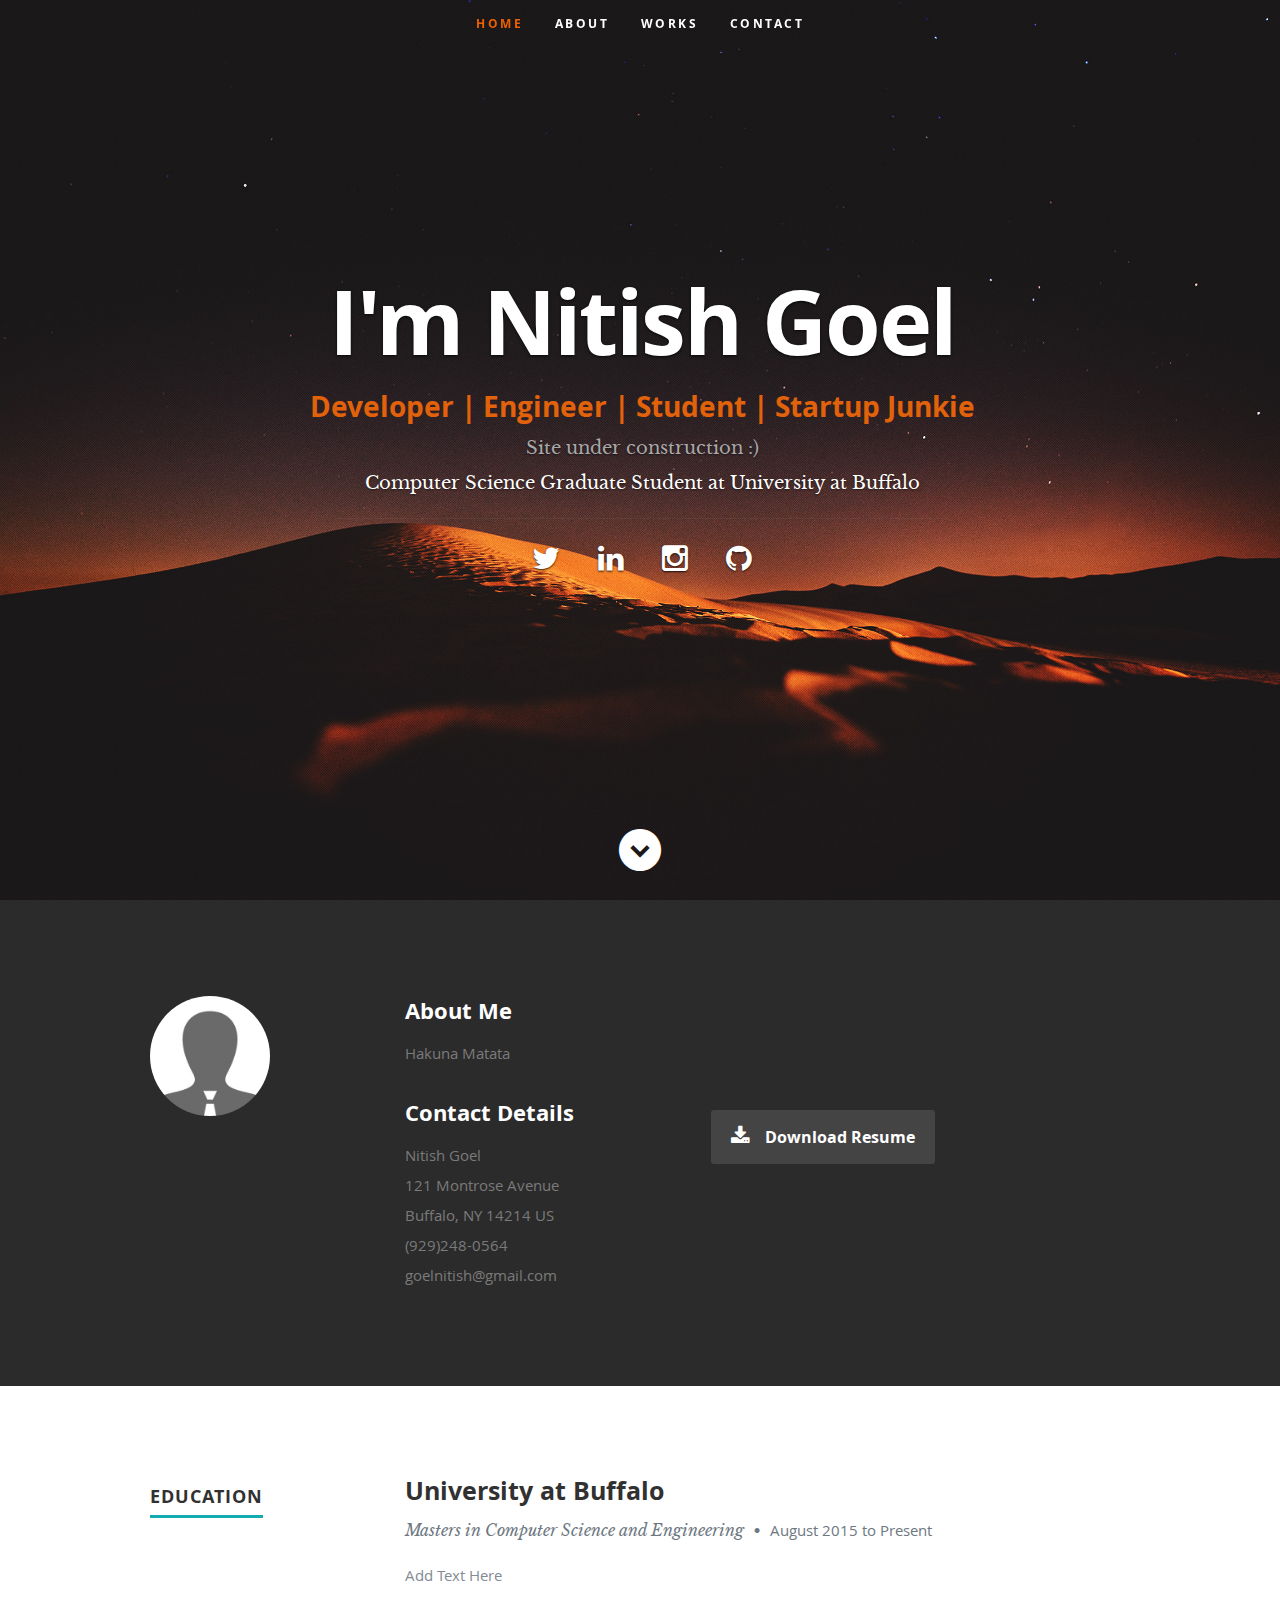
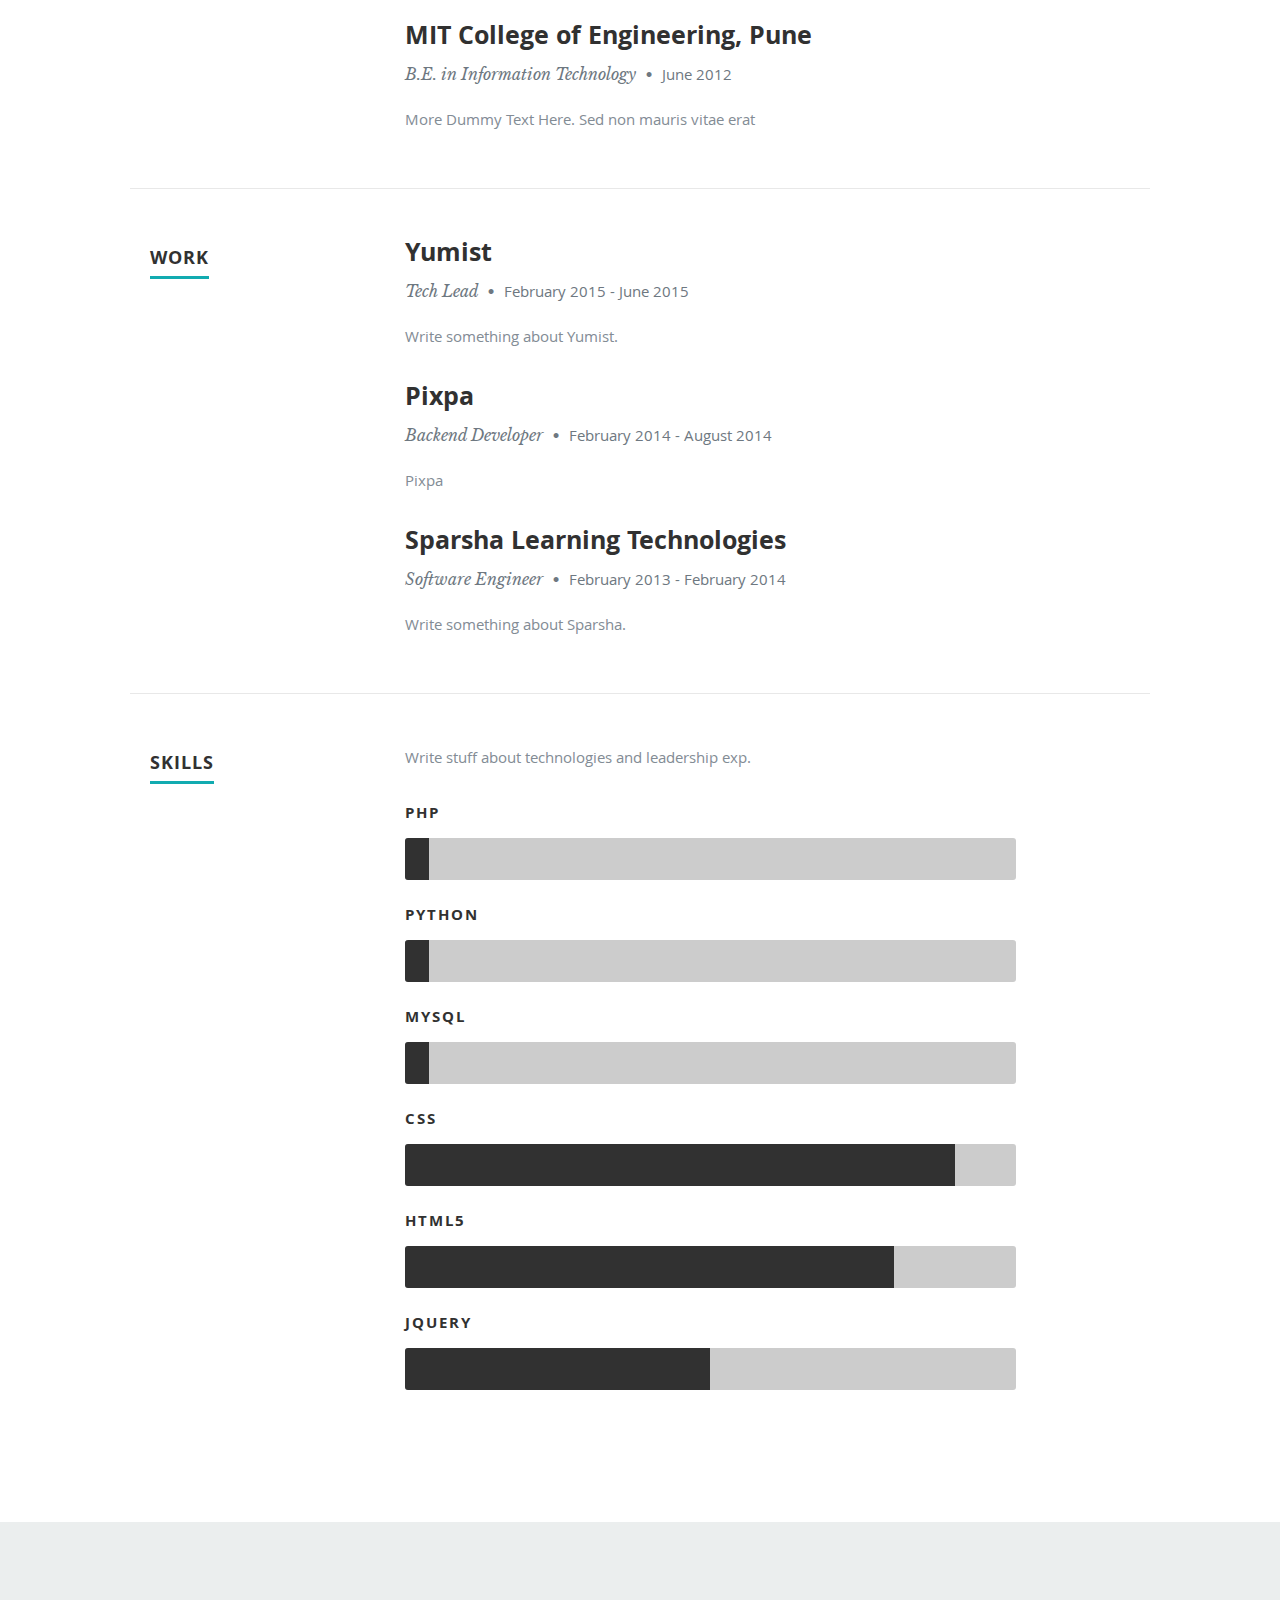
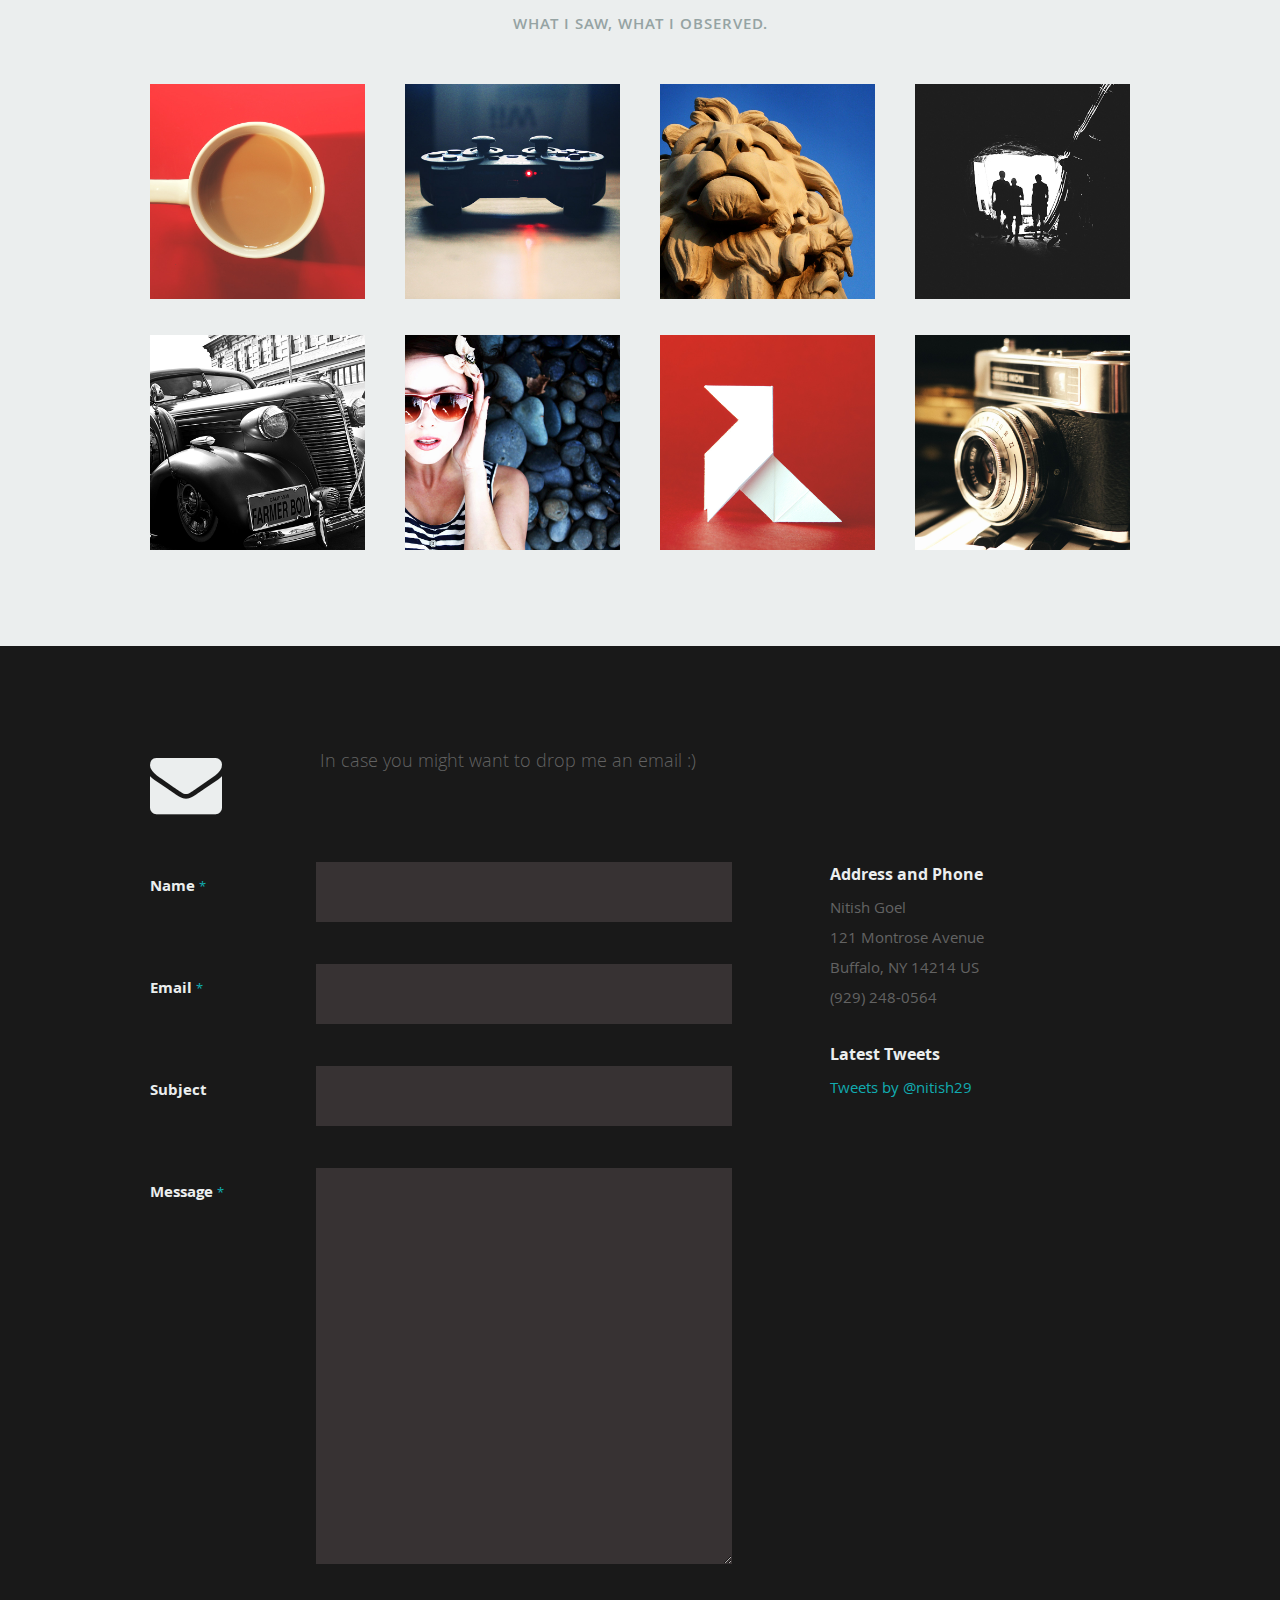
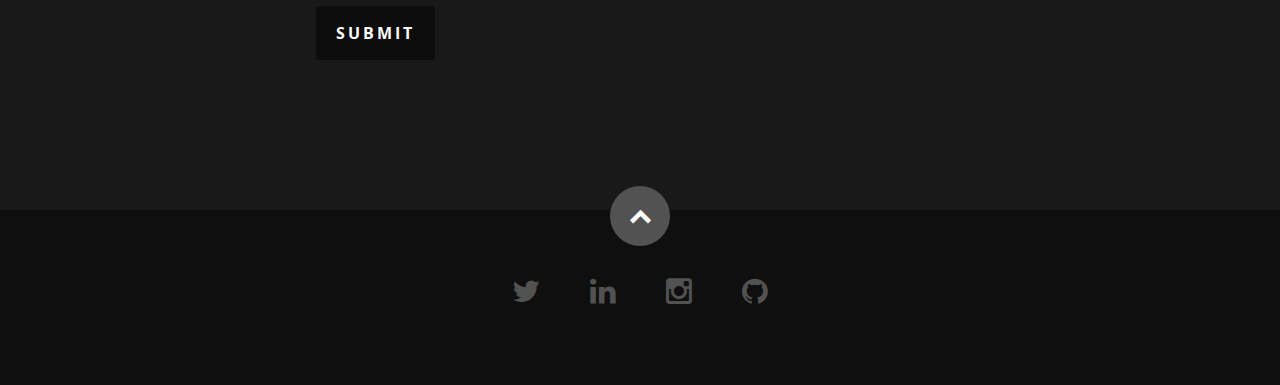
<file: index.html>
<!DOCTYPE html>
<!--[if lt IE 8 ]><html class="no-js ie ie7" lang="en"> <![endif]-->
<!--[if IE 8 ]><html class="no-js ie ie8" lang="en"> <![endif]-->
<!--[if (gte IE 8)|!(IE)]><!-->
<html class="no-js" lang="en">
<!--<![endif]-->

<head>
    <!--- Basic Page Needs
   
      <!-- Mobile Specific Metas
   ================================================== -->
    <meta name="viewport" content="width=device-width, initial-scale=1">
    <meta charset="utf-8">
    <title>Nitish Goel - In and Out!</title>
    <meta name="description" content="">
    <meta name="author" content="">
    <!-- CSS
    ================================================== -->
    <link rel="stylesheet" href="css/default.css">
    <link rel="stylesheet" href="css/layout.css">
    <link rel="stylesheet" href="css/media-queries.css">
    <link rel="stylesheet" href="css/magnific-popup.css">
    <!-- Script
   ================================================== -->
    <script src="js/modernizr.js"></script>
    <!-- Favicons
   ================================================== -->
    <link rel="shortcut icon" href="favicon.png">
</head>

<body>
    <!-- Header
   ================================================== -->
    <header id="home">
        <nav id="nav-wrap">
            <a class="mobile-btn" href="#nav-wrap" title="Show navigation">Show navigation</a>
            <a class="mobile-btn" href="#" title="Hide navigation">Hide navigation</a>
            <ul id="nav" class="nav">
                <li class="current"><a class="smoothscroll" href="#home">Home</a></li>
                <li><a class="smoothscroll" href="#about">About</a></li>
                <!-- <li><a class="smoothscroll" href="#resume">Resume</a></li> -->
                <li><a class="smoothscroll" href="#portfolio">Works</a></li>
                <!-- <li><a class="smoothscroll" href="#testimonials">Testimonials</a></li> -->
                <li><a class="smoothscroll" href="#contact">Contact</a></li>
            </ul>
            <!-- end #nav -->
        </nav>
        <!-- end #nav-wrap -->
        <div class="row banner">
            <div class="banner-text">
                <h1 class="responsive-headline">I'm Nitish Goel</h1>
                <h2 style="color:#E2620C"><center><span>Developer</span> | <span>Engineer</span> | <span>Student</span> | <span>Startup Junkie</span></center></h2>
                <!-- <h3>Let's <a class="smoothscroll" href="#about">start scrolling</a>
            and learn more <a class="smoothscroll" href="#about">about me</a>.</h3> -->
                <h3>Site under construction :)</h3>
                <h3><span>Computer Science Graduate Student at University at Buffalo</span></h3>
                <hr />
                <ul class="social">
                    <!-- <li><a href="#"><i class="fa fa-facebook"></i></a></li> -->
                    <li><a href="https://twitter.com/nitish29" target="_blank"><i class="fa fa-twitter"></i></a></li>
                    <!--  <li><a href="#"><i class="fa fa-google-plus"></i></a></li> -->
                    <li><a href="https://in.linkedin.com/in/nitishgoel29" target="_blank"><i class="fa fa-linkedin"></i></a></li>
                    <li><a href="https://www.instagram.com/niti5h29/" target="_blank"><i class="fa fa-instagram"></i></a></li>
                    <!-- <li><a href="#"><i class="fa fa-dribbble"></i></a></li> -->
                    <li><a href="https://github.com/nitish29" target="_blank"><i class="fa fa-github"></i></a></li>
                </ul>
            </div>
        </div>
        <p class="scrolldown">
            <a class="smoothscroll" href="#about"><i class="icon-down-circle"></i></a>
        </p>
    </header>
    <!-- Header End -->
    <!-- About Section
   ================================================== -->
    <section id="about">
        <div class="row">
            <div class="three columns">
                <img class="profile-pic" src="images/profilepic.jpg" alt="" />
            </div>
            <div class="nine columns main-col">
                <h2>About Me</h2>
                <!--<p>I'm passionate about coding, Curious about programming and have a ravenous appetite when it comes to all things TV Shows/Movies. I have been part of 3 different startups, each targetting different verticals, right from E-Learning to portfolio automation to Food-Tech.
                </p>-->
                <p>Hakuna Matata</p>
                <div class="row">
                    <div class="columns contact-details">
                        <h2>Contact Details</h2>
                        <p class="address">
                            <span>Nitish Goel</span>
                            <br>
                            <span>121 Montrose Avenue<br>
                          Buffalo, NY 14214 US 
                     </span>
                            <br>
                            <span>(929)248-0564</span>
                            <br>
                            <span>goelnitish@gmail.com</span>
                        </p>
                    </div>
                    <div class="columns download">
                        <p>
                            <a href="#" class="button"><i class="fa fa-download"></i>Download Resume</a>
                        </p>
                    </div>
                </div>
                <!-- end row -->
            </div>
            <!-- end .main-col -->
        </div>
    </section>
    <!-- About Section End-->
    <!-- Resume Section
   ================================================== -->
    <section id="resume">
        <!-- Education
      ----------------------------------------------- -->
        <div class="row education">
            <div class="three columns header-col">
                <h1><span>Education</span></h1>
            </div>
            <div class="nine columns main-col">
                <div class="row item">
                    <div class="twelve columns">
                        <h3>University at Buffalo</h3>
                        <p class="info">Masters in Computer Science and Engineering <span>&bull;</span> <em class="date">August 2015 to Present</em></p>
                        <p>
                            Add Text Here
                        </p>
                    </div>
                </div>
                <!-- item end -->
                <div class="row item">
                    <div class="twelve columns">
                        <h3>MIT College of Engineering, Pune</h3>
                        <p class="info">B.E. in Information Technology <span>&bull;</span> <em class="date">June 2012</em></p>
                        <p>
                            More Dummy Text Here. Sed non mauris vitae erat
                        </p>
                    </div>
                </div>
                <!-- item end -->
            </div>
            <!-- main-col end -->
        </div>
        <!-- End Education -->
        <!-- Work
      ----------------------------------------------- -->
        <div class="row work">
            <div class="three columns header-col">
                <h1><span>Work</span></h1>
            </div>
            <div class="nine columns main-col">
                <div class="row item">
                    <div class="twelve columns">
                        <h3>Yumist</h3>
                        <p class="info">Tech Lead <span>&bull;</span> <em class="date">February 2015 - June 2015</em></p>
                        <p>
                            Write something about Yumist.
                        </p>
                    </div>
                </div>
                <!-- item end -->
                <div class="row item">
                    <div class="twelve columns">
                        <h3>Pixpa</h3>
                        <p class="info">Backend Developer <span>&bull;</span> <em class="date">February 2014 - August 2014</em></p>
                        <p>
                            Pixpa
                        </p>
                    </div>
                </div>
                <!-- item end -->
                <div class="row item">
                    <div class="twelve columns">
                        <h3>Sparsha Learning Technologies</h3>
                        <p class="info">Software Engineer <span>&bull;</span> <em class="date">February 2013 - February 2014</em></p>
                        <p>
                            Write something about Sparsha.
                        </p>
                    </div>
                </div>
                <!-- item end -->
            </div>
            <!-- main-col end -->
        </div>
        <!-- End Work -->
        <!-- Skills
      ----------------------------------------------- -->
        <div class="row skill">
            <div class="three columns header-col">
                <h1><span>Skills</span></h1>
            </div>
            <div class="nine columns main-col">
                <p>Write stuff about technologies and leadership exp.
                </p>
                <div class="bars">
                    <ul class="skills">
                        <li><span class="bar-expand php"></span><em>PHP</em></li>
                        <li><span class="bar-expand Python"></span><em>Python</em></li>
                        <li><span class="bar-expand mysql"></span><em>MySQL</em></li>
                        <li><span class="bar-expand css"></span><em>CSS</em></li>
                        <li><span class="bar-expand html5"></span><em>HTML5</em></li>
                        <li><span class="bar-expand jquery"></span><em>jQuery</em></li>
                    </ul>
                </div>
                <!-- end skill-bars -->
            </div>
            <!-- main-col end -->
        </div>
        <!-- End skills -->
    </section>
    <!-- Resume Section End-->
    <!-- Portfolio Section
   ================================================== -->
    <section id="portfolio">
        <div class="row">
            <div class="twelve columns collapsed">
                <h1>What I Saw, What I observed.</h1>
                <!-- portfolio-wrapper -->
                <div id="portfolio-wrapper" class="bgrid-quarters s-bgrid-thirds cf">
                    <div class="columns portfolio-item">
                        <div class="item-wrap">
                            <a href="#modal-01" title="">
                                <img alt="" src="images/portfolio/coffee.jpg">
                                <div class="overlay">
                                    <div class="portfolio-item-meta">
                                        <h5>Life @ Sparsha</h5>
                                        <p>Illustrration</p>
                                    </div>
                                </div>
                                <div class="link-icon"><i class="icon-plus"></i></div>
                            </a>
                        </div>
                    </div>
                    <!-- item end -->
                    <div class="columns portfolio-item">
                        <div class="item-wrap">
                            <a href="#modal-02" title="">
                                <img alt="" src="images/portfolio/console.jpg">
                                <div class="overlay">
                                    <div class="portfolio-item-meta">
                                        <h5>Console</h5>
                                        <p>Web Development</p>
                                    </div>
                                </div>
                                <div class="link-icon"><i class="icon-plus"></i></div>
                            </a>
                        </div>
                    </div>
                    <!-- item end -->
                    <div class="columns portfolio-item">
                        <div class="item-wrap">
                            <a href="#modal-03" title="">
                                <img alt="" src="images/portfolio/judah.jpg">
                                <div class="overlay">
                                    <div class="portfolio-item-meta">
                                        <h5>Judah</h5>
                                        <p>Webdesign</p>
                                    </div>
                                </div>
                                <div class="link-icon"><i class="icon-plus"></i></div>
                            </a>
                        </div>
                    </div>
                    <!-- item end -->
                    <div class="columns portfolio-item">
                        <div class="item-wrap">
                            <a href="#modal-04" title="">
                                <img alt="" src="images/portfolio/into-the-light.jpg">
                                <div class="overlay">
                                    <div class="portfolio-item-meta">
                                        <h5>Into The Light</h5>
                                        <p>Photography</p>
                                    </div>
                                </div>
                                <div class="link-icon"><i class="icon-plus"></i></div>
                            </a>
                        </div>
                    </div>
                    <!-- item end -->
                    <div class="columns portfolio-item">
                        <div class="item-wrap">
                            <a href="#modal-05" title="">
                                <img alt="" src="images/portfolio/farmerboy.jpg">
                                <div class="overlay">
                                    <div class="portfolio-item-meta">
                                        <h5>Farmer Boy</h5>
                                        <p>Branding</p>
                                    </div>
                                </div>
                                <div class="link-icon"><i class="icon-plus"></i></div>
                            </a>
                        </div>
                    </div>
                    <!-- item end -->
                    <div class="columns portfolio-item">
                        <div class="item-wrap">
                            <a href="#modal-06" title="">
                                <img alt="" src="images/portfolio/girl.jpg">
                                <div class="overlay">
                                    <div class="portfolio-item-meta">
                                        <h5>Girl</h5>
                                        <p>Photography</p>
                                    </div>
                                </div>
                                <div class="link-icon"><i class="icon-plus"></i></div>
                            </a>
                        </div>
                    </div>
                    <!-- item end -->
                    <div class="columns portfolio-item">
                        <div class="item-wrap">
                            <a href="#modal-07" title="">
                                <img alt="" src="images/portfolio/origami.jpg">
                                <div class="overlay">
                                    <div class="portfolio-item-meta">
                                        <h5>Origami</h5>
                                        <p>Illustrration</p>
                                    </div>
                                </div>
                                <div class="link-icon"><i class="icon-plus"></i></div>
                            </a>
                        </div>
                    </div>
                    <!-- item end -->
                    <div class="columns portfolio-item">
                        <div class="item-wrap">
                            <a href="#modal-08" title="">
                                <img alt="" src="images/portfolio/retrocam.jpg">
                                <div class="overlay">
                                    <div class="portfolio-item-meta">
                                        <h5>Retrocam</h5>
                                        <p>Web Development</p>
                                    </div>
                                </div>
                                <div class="link-icon"><i class="icon-plus"></i></div>
                            </a>
                        </div>
                    </div>
                    <!-- item end -->
                </div>
                <!-- portfolio-wrapper end -->
            </div>
            <!-- twelve columns end -->
            <!-- Modal Popup
         --------------------------------------------------------------- -->
            <div id="modal-01" class="popup-modal mfp-hide">
                <img class="scale-with-grid" src="images/portfolio/modals/m-coffee.jpg" alt="" />
                <div class="description-box">
                    <h4>Coffee Cup</h4>
                    <p>Proin gravida nibh vel velit auctor aliquet. Aenean sollicitudin, lorem quis bibendum auctor, nisi elit consequat ipsum, nec sagittis sem nibh id elit.</p>
                    <span class="categories"><i class="fa fa-tag"></i>Branding, Webdesign</span>
                </div>
                <div class="link-box">
                    <a href="demo.html">Details</a>
                    <a class="popup-modal-dismiss">Close</a>
                </div>
            </div>
            <!-- modal-01 End -->
            <div id="modal-02" class="popup-modal mfp-hide">
                <img class="scale-with-grid" src="images/portfolio/modals/m-console.jpg" alt="" />
                <div class="description-box">
                    <h4>Console</h4>
                    <p>Proin gravida nibh vel velit auctor aliquet. Aenean sollicitudin, lorem quis bibendum auctor, nisi elit consequat ipsum, nec sagittis sem nibh id elit.</p>
                    <span class="categories"><i class="fa fa-tag"></i>Branding, Web Development</span>
                </div>
                <div class="link-box">
                    <a href="http://www.behance.net">Details</a>
                    <a class="popup-modal-dismiss">Close</a>
                </div>
            </div>
            <!-- modal-02 End -->
            <div id="modal-03" class="popup-modal mfp-hide">
                <img class="scale-with-grid" src="images/portfolio/modals/m-judah.jpg" alt="" />
                <div class="description-box">
                    <h4>Judah</h4>
                    <p>Proin gravida nibh vel velit auctor aliquet. Aenean sollicitudin, lorem quis bibendum auctor, nisi elit consequat ipsum, nec sagittis sem nibh id elit.</p>
                    <span class="categories"><i class="fa fa-tag"></i>Branding</span>
                </div>
                <div class="link-box">
                    <a href="http://www.behance.net">Details</a>
                    <a class="popup-modal-dismiss">Close</a>
                </div>
            </div>
            <!-- modal-03 End -->
            <div id="modal-04" class="popup-modal mfp-hide">
                <img class="scale-with-grid" src="images/portfolio/modals/m-intothelight.jpg" alt="" />
                <div class="description-box">
                    <h4>Into the Light</h4>
                    <p>Proin gravida nibh vel velit auctor aliquet. Aenean sollicitudin, lorem quis bibendum auctor, nisi elit consequat ipsum, nec sagittis sem nibh id elit.</p>
                    <span class="categories"><i class="fa fa-tag"></i>Photography</span>
                </div>
                <div class="link-box">
                    <a href="http://www.behance.net">Details</a>
                    <a class="popup-modal-dismiss">Close</a>
                </div>
            </div>
            <!-- modal-04 End -->
            <div id="modal-05" class="popup-modal mfp-hide">
                <img class="scale-with-grid" src="images/portfolio/modals/m-farmerboy.jpg" alt="" />
                <div class="description-box">
                    <h4>Farmer Boy</h4>
                    <p>Proin gravida nibh vel velit auctor aliquet. Aenean sollicitudin, lorem quis bibendum auctor, nisi elit consequat ipsum, nec sagittis sem nibh id elit.</p>
                    <span class="categories"><i class="fa fa-tag"></i>Branding, Webdesign</span>
                </div>
                <div class="link-box">
                    <a href="http://www.behance.net">Details</a>
                    <a class="popup-modal-dismiss">Close</a>
                </div>
            </div>
            <!-- modal-05 End -->
            <div id="modal-06" class="popup-modal mfp-hide">
                <img class="scale-with-grid" src="images/portfolio/modals/m-girl.jpg" alt="" />
                <div class="description-box">
                    <h4>Girl</h4>
                    <p>Proin gravida nibh vel velit auctor aliquet. Aenean sollicitudin, lorem quis bibendum auctor, nisi elit consequat ipsum, nec sagittis sem nibh id elit.</p>
                    <span class="categories"><i class="fa fa-tag"></i>Photography</span>
                </div>
                <div class="link-box">
                    <a href="http://www.behance.net">Details</a>
                    <a class="popup-modal-dismiss">Close</a>
                </div>
            </div>
            <!-- modal-06 End -->
            <div id="modal-07" class="popup-modal mfp-hide">
                <img class="scale-with-grid" src="images/portfolio/modals/m-origami.jpg" alt="" />
                <div class="description-box">
                    <h4>Origami</h4>
                    <p>Proin gravida nibh vel velit auctor aliquet. Aenean sollicitudin, lorem quis bibendum auctor, nisi elit consequat ipsum, nec sagittis sem nibh id elit.</p>
                    <span class="categories"><i class="fa fa-tag"></i>Branding, Illustration</span>
                </div>
                <div class="link-box">
                    <a href="http://www.behance.net">Details</a>
                    <a class="popup-modal-dismiss">Close</a>
                </div>
            </div>
            <!-- modal-07 End -->
            <div id="modal-08" class="popup-modal mfp-hide">
                <img class="scale-with-grid" src="images/portfolio/modals/m-retrocam.jpg" alt="" />
                <div class="description-box">
                    <h4>Retrocam</h4>
                    <p>Proin gravida nibh vel velit auctor aliquet. Aenean sollicitudin, lorem quis bibendum auctor, nisi elit consequat ipsum, nec sagittis sem nibh id elit.</p>
                    <span class="categories"><i class="fa fa-tag"></i>Webdesign, Photography</span>
                </div>
                <div class="link-box">
                    <a href="http://www.behance.net">Details</a>
                    <a class="popup-modal-dismiss">Close</a>
                </div>
            </div>
            <!-- modal-01 End -->
        </div>
        <!-- row End -->
    </section>
    <!-- Portfolio Section End-->
    <!-- Call-To-Action Section
   ================================================== -->
    <!-- <section id="call-to-action">

      <div class="row">

         <div class="two columns header-col">

            <h1><span>Get Hosting.</span></h1>

         </div>

         <div class="seven columns">

            <h2><a href="">Host This Template on Dreamhost.</a></h2>
            <p>Looking for an awesome and reliable webhosting? Try <a href=""><span></span></a>.
               Get <span>$50 off</span> when you sign up with the promocode <span></span>. 
            </p>

         </div>

         <div class="three columns action">

            <a href="" class="button">Sign Up Now</a>

         </div>

      </div>

   </section> -->
    <!-- Call-To-Action Section End-->
    <!-- Testimonials Section
   ================================================== -->
    <!-- <section id="testimonials">

      <div class="text-container">

         <div class="row">

            <div class="two columns header-col">

               <h1><span>Client Testimonials</span></h1>

            </div>

            <div class="ten columns flex-container">

               <div class="flexslider">

                  <ul class="slides">

                     <li>
                        <blockquote>
                           <p>Your work is going to fill a large part of your life, and the only way to be truly satisfied is
                           to do what you believe is great work. And the only way to do great work is to love what you do.
                           If you haven't found it yet, keep looking. Don't settle. As with all matters of the heart, you'll know when you find it.
                           </p>
                           <cite>Steve Jobs</cite>
                        </blockquote>
                     </li> 

                     <li>
                        <blockquote>
                           <p>This is Photoshop's version  of Lorem Ipsum. Proin gravida nibh vel velit auctor aliquet.
                           Aenean sollicitudin, lorem quis bibendum auctor, nisi elit consequat ipsum, nec sagittis sem
                           nibh id elit. Duis sed odio sit amet nibh vulputate cursus a sit amet mauris.
                           </p>
                           <cite>Mr. Adobe</cite>
                        </blockquote>
                     </li> 

                  </ul>

               </div> 

            </div> 

         </div> 

       </div>  

   </section>
 -->
    <!-- Contact Section
   ================================================== -->
    <section id="contact">
        <div class="row section-head">
            <div class="two columns header-col">
                <h1><span>Get In Touch.</span></h1>
            </div>
            <div class="ten columns">
                <p class="lead">In case you might want to drop me an email :)
                </p>
            </div>
        </div>
        <div class="row">
            <div class="eight columns">
                <!-- form -->
                <form action="" method="post" id="contactForm" name="contactForm">
                    <fieldset>
                        <div>
                            <label for="contactName">Name <span class="required">*</span></label>
                            <input type="text" value="" size="35" id="contactName" name="contactName">
                        </div>
                        <div>
                            <label for="contactEmail">Email <span class="required">*</span></label>
                            <input type="text" value="" size="35" id="contactEmail" name="contactEmail">
                        </div>
                        <div>
                            <label for="contactSubject">Subject</label>
                            <input type="text" value="" size="35" id="contactSubject" name="contactSubject">
                        </div>
                        <div>
                            <label for="contactMessage">Message <span class="required">*</span></label>
                            <textarea cols="50" rows="15" id="contactMessage" name="contactMessage"></textarea>
                        </div>
                        <div>
                            <button class="submit">Submit</button>
                            <span id="image-loader">
                        <img alt="" src="images/loader.gif">
                     </span>
                        </div>
                    </fieldset>
                </form>
                <!-- Form End -->
                <!-- contact-warning -->
                <div id="message-warning"> Error boy</div>
                <!-- contact-success -->
                <div id="message-success">
                    <i class="fa fa-check"></i>Your message was sent, thank you!
                    <br>
                </div>
            </div>
            <aside class="four columns footer-widgets">
                <div class="widget widget_contact">
                    <h4>Address and Phone</h4>
                    <p class="address">
                        Nitish Goel
                        <br> 121 Montrose Avenue
                        <br> Buffalo, NY 14214 US
                        <br>
                        <span>(929) 248-0564</span>
                    </p>
                </div>
                <div class="widget widget_tweets">
                    <h4 class="widget-title">Latest Tweets</h4>
                    <a class="twitter-timeline" href="https://twitter.com/nitish29" data-widget-id="682342154312654848">Tweets by @nitish29</a>
                    <script>
                    ! function(d, s, id) {
                        var js, fjs = d.getElementsByTagName(s)[0],
                            p = /^http:/.test(d.location) ? 'http' : 'https';
                        if (!d.getElementById(id)) {
                            js = d.createElement(s);
                            js.id = id;
                            js.src = p + "://platform.twitter.com/widgets.js";
                            fjs.parentNode.insertBefore(js, fjs);
                        }
                    }(document, "script", "twitter-wjs");
                    </script>
                    <!--<ul id="twitter">
                        <li>
                            <span>
                        This is Photoshop's version  of Lorem Ipsum. Proin gravida nibh vel velit auctor aliquet.
                        Aenean sollicitudin, lorem quis bibendum auctor, nisi elit consequat ipsum
                        <a href="#">http://t.co/CGIrdxIlI3</a>
                        </span>
                            <b><a href="#">2 Days Ago</a></b>
                        </li>
                        <li>
                            <span>
                        Sed ut perspiciatis unde omnis iste natus error sit voluptatem accusantium doloremque laudantium, totam rem aperiam,
                        eaque ipsa quae ab illo inventore veritatis et quasi
                        <a href="#">http://t.co/CGIrdxIlI3</a>
                        </span>
                            <b><a href="#">3 Days Ago</a></b>
                        </li>
                    </ul> -->
                </div>
            </aside>
        </div>
    </section>
    <!-- Contact Section End-->
    <!-- footer
   ================================================== -->
    <footer>
        <div class="row">
            <div class="twelve columns">
                <ul class="social-links">
                    <!-- <li><a href="#"><i class="fa fa-facebook"></i></a></li> -->
                    <li><a href="https://twitter.com/nitish29"><i class="fa fa-twitter"></i></a></li>
                    
                    <!-- <li><a href="#"><i class="fa fa-google-plus"></i></a></li>  -->
                    <li><a href="https://in.linkedin.com/in/nitishgoel29"><i class="fa fa-linkedin"></i></a></li>
                    <li><a href="https://www.instagram.com/niti5h29/"><i class="fa fa-instagram"></i></a></li>
                    <!-- <li><a href="#"><i class="fa fa-dribbble"></i></a></li>   -->
                    <li><a href="https://github.com/nitish29"><i class="fa fa-github"></i></a></li> 
                </ul>
                <!-- <ul class="copyright">
               <li>&copy; Copyright 2014 CeeVee</li>
               <li>Design by <a title="" href="http://www..com/"></a></li>   
            </ul>
 -->
            </div>
            <div id="go-top"><a class="smoothscroll" title="Back to Top" href="#home"><i class="icon-up-open"></i></a></div>
        </div>
    </footer>
    <!-- Footer End-->
    <!-- Java Script
   ================================================== -->
    <script src="http://ajax.googleapis.com/ajax/libs/jquery/1.10.2/jquery.min.js"></script>
    <script>
    window.jQuery || document.write('<script src="js/jquery-1.10.2.min.js"><\/script>')
    </script>
    <script type="text/javascript" src="js/jquery-migrate-1.2.1.min.js"></script>
    <script src="js/jquery.flexslider.js"></script>
    <script src="js/waypoints.js"></script>
    <script src="js/jquery.fittext.js"></script>
    <script src="js/magnific-popup.js"></script>
    <script src="js/init.js"></script>
</body>

</html>
</file>
<file: css/default.css>
/*
=====================================================================
*   Default Stylesheet
*   url: initish.me
*   07-14-2015
=====================================================================

TOC:
a. Webfonts and Icon fonts
b. Reset
c. Default Styles
   1. Basic
   2. Typography
   3. Links
   4. Images
   5. Buttons
   6. Forms
d. Grid
e. Others
   1. Clearing
   2. Misc

=====================================================================  */

/* ------------------------------------------------------------------ */
/* a. Webfonts and Icon fonts
 ------------------------------------------------------------------ */

@import url("fonts.css");
@import url("fontello/css/fontello.css");
@import url("font-awesome/css/font-awesome.min.css");

/* ------------------------------------------------------------------
/* b. Reset
      Adapted from:
      Normalize.css - https://github.com/necolas/normalize.css/
      HTML5 Doctor Reset - html5doctor.com/html-5-reset-stylesheet/
/* ------------------------------------------------------------------ */

html, body, div, span, object, iframe,
h1, h2, h3, h4, h5, h6, p, blockquote, pre,
abbr, address, cite, code,
del, dfn, em, img, ins, kbd, q, samp,
small, strong, sub, sup, var,
b, i,
dl, dt, dd, ol, ul, li,
fieldset, form, label, legend,
table, caption, tbody, tfoot, thead, tr, th, td,
article, aside, canvas, details, figcaption, figure,
footer, header, hgroup, menu, nav, section, summary,
time, mark, audio, video {
   margin: 0;
   padding: 0;
   border: 0;
   outline: 0;
   font-size: 100%;
   vertical-align: baseline;
   background: transparent;
}

article,aside,details,figcaption,figure,
footer,header,hgroup,menu,nav,section {
   display: block;
}

audio,
canvas,
video {
   display: inline-block;
}

audio:not([controls]) {
   display: none;
   height: 0;
}

[hidden] { display: none; }

code, kbd, pre, samp {
   font-family: monospace, serif;
   font-size: 1em;
}

pre {
   white-space: pre;
   white-space: pre-wrap;
   word-wrap: break-word;
}

blockquote, q { quotes: &#8220 &#8220; }

blockquote:before, blockquote:after,
q:before, q:after {
   content: '';
   content: none;
}

ins {
   background-color: #ff9;
   color: #000;
   text-decoration: none;
}

mark {
   background-color: #A7F4F6;
   color: #555;
}

del { text-decoration: line-through; }

abbr[title], dfn[title] {
   border-bottom: 1px dotted;
   cursor: help;
}

table {
   border-collapse: collapse;
   border-spacing: 0;
}


/* ------------------------------------------------------------------ */
/* c. Default and Basic Styles
      Adapted from:
      Skeleton CSS Framework - http://www.getskeleton.com/
      Typeplate Typographic Starter Kit - http://typeplate.com/
/* ------------------------------------------------------------------ */

/*  1. Basic  ------------------------------------------------------- */

*,
*:before,
*:after {
   -moz-box-sizing: border-box;
   -webkit-box-sizing: border-box;
   box-sizing: border-box;
}

html {
   font-size: 62.5%;
   -webkit-font-smoothing: antialiased;
}

body {
   background: #fff;
   font-family: 'opensans-regular', sans-serif;
   font-weight: normal;
   font-size: 15px;
   line-height: 30px;
	color: #838C95;

   -webkit-font-smoothing: antialiased; /* Fix for webkit rendering */
	-webkit-text-size-adjust: 100%;
}

/*  2. Typography
       Vertical rhythm with leading derived from 6
--------------------------------------------------------------------- */

h1, h2, h3, h4, h5, h6 {
   color: #313131;
	font-family: 'opensans-bold', sans-serif;
   font-weight: normal;
}
h1 a, h2 a, h3 a, h4 a, h5 a, h6 a { font-weight: inherit; }
h1 { font-size: 38px; line-height: 42px; margin-bottom: 12px; letter-spacing: -1px; }
h2 { font-size: 28px; line-height: 36px; margin-bottom: 6px; }
h3 { font-size: 22px; line-height: 30px; margin-bottom: 12px; }
h4 { font-size: 20px; line-height: 30px; margin-bottom: 6px; }
h5 { font-size: 18px; line-height: 30px; }
h6 { font-size: 14px; line-height: 30px; }
.subheader { }

p { margin: 0 0 30px 0; }
p img { margin: 0; }
p.lead {
   font: 19px/36px 'opensans-light', sans-serif;
   margin-bottom: 18px;
}

/* for 'em' and 'strong' tags, font-size and line-height should be same with
the body tag due to rendering problems in some browsers */
em { font: 15px/30px 'opensans-italic', sans-serif; }
strong, b { font: 15px/30px 'opensans-bold', sans-serif; }
small { font-size: 11px; line-height: inherit; }

/*	Blockquotes */
blockquote {
   margin: 30px 0px;
   padding-left: 40px;
   position: relative;
}
blockquote:before {
   content: "\201C";
   opacity: 0.45;
   font-size: 80px;
   line-height: 0px;
   margin: 0;
   font-family: arial, sans-serif;

   position: absolute;
   top:  30px;
	left: 0;
}
blockquote p {
   font-family: 'librebaskerville-italic', serif;
   padding: 0;
   font-size: 18px;
   line-height: 36px;
}
blockquote cite {
   display: block;
   font-size: 12px;
   font-style: normal;
   line-height: 18px;
}
blockquote cite:before { content: "\2014 \0020"; }
blockquote cite a,
blockquote cite a:visited { color: #8B9798; border: none }

/* ---------------------------------------------------------------------
/*  Pull Quotes Markup
/*
    <aside class="pull-quote">
		<blockquote>
			<p></p>
		</blockquote>
	 </aside>
/*
/* --------------------------------------------------------------------- */
.pull-quote {
   position: relative;
	padding: 18px 30px 18px 0px;
}
.pull-quote:before,
.pull-quote:after {
	height: 1em;
	opacity: 0.45;
	position: absolute;
	font-size: 80px;
   font-family: Arial, Sans-Serif;
}
.pull-quote:before {
	content: "\201C";
	top:  33px;
	left: 0;
}
.pull-quote:after {
	content: '\201D';
	bottom: -33px;
	right: 0;
}
.pull-quote blockquote {
   margin: 0;
}
.pull-quote blockquote:before {
   content: none;
}

/* Abbreviations */
abbr {
   font-family: 'opensans-bold', sans-serif;
	font-variant: small-caps;
	text-transform: lowercase;
   letter-spacing: .5px;
	color: gray;
}
abbr:hover { cursor: help; }

/* drop cap */
.drop-cap:first-letter {
	float: left;
	margin: 0;
	padding: 14px 6px 0 0;
	font-size: 84px;
	font-family: /* Copperplate */ 'opensans-bold', sans-serif;
   line-height: 60px;
	text-indent: 0;
	background: transparent;
	color: inherit;
}

hr { border: solid #E3E3E3; border-width: 1px 0 0; clear: both; margin: 11px 0 30px; height: 0; }


/*  3. Links  ------------------------------------------------------- */

a, a:visited {
   text-decoration: none;
   outline: 0;
   color: #11ABB0;

   -webkit-transition: color .3s ease-in-out;
   -moz-transition: color .3s ease-in-out;
   -o-transition: color .3s ease-in-out;
   transition: color .3s ease-in-out;
}
a:hover, a:focus { color: #313131; }
p a, p a:visited { line-height: inherit; }


/*  4. List  --------------------------------------------------------- */

ul, ol { margin-bottom: 24px; margin-top: 12px; }
ul { list-style: none outside; }
ol { list-style: decimal; }
ol, ul.square, ul.circle, ul.disc { margin-left: 30px; }
ul.square { list-style: square outside; }
ul.circle { list-style: circle outside; }
ul.disc { list-style: disc outside; }
ul ul, ul ol,
ol ol, ol ul { margin: 6px 0 6px 30px; }
ul ul li, ul ol li,
ol ol li, ol ul li { margin-bottom: 6px; }
li { line-height: 18px; margin-bottom: 12px; }
ul.large li { }
li p { }

/* ---------------------------------------------------------------------
/*  Stats Tab Markup

    <ul class="stats-tabs">
		<li><a href="#">[value]<b>[name]</b></a></li>
	 </ul>

    Extend this object into your markup.
/*
/* --------------------------------------------------------------------- */
.stats-tabs {
   padding: 0;
   margin: 24px 0;
}
.stats-tabs li {
	display: inline-block;
	margin: 0 10px 18px 0;
	padding: 0 10px 0 0;
	border-right: 1px solid #ccc;
}
.stats-tabs li:last-child {
	margin: 0;
	padding: 0;
	border: none;
}
.stats-tabs li a {
	display: inline-block;
	font-size: 22px;
	font-family: 'opensans-bold', sans-serif;
   border: none;
   color: #313131;
}
.stats-tabs li a:hover {
   color:#11ABB0;
}
.stats-tabs li a b {
	display: block;
	margin: 6px 0 0 0;
	font-size: 13px;
	font-family: 'opensans-regular', sans-serif;
   color: #8B9798;
}

/* definition list */
dl { margin: 12px 0; }
dt { margin: 0; color:#11ABB0; }
dd { margin: 0 0 0 20px; }

/* Lining Definition Style Markup */
.lining dt,
.lining dd {
	display: inline;
	margin: 0;
}
.lining dt + dt:before,
.lining dd + dt:before {
	content: "\A";
	white-space: pre;
}
.lining dd + dd:before {
	content: ", ";
}
.lining dd:before {
	content: ": ";
	margin-left: -0.2em;
}

/* Dictionary Definition Style Markup */
.dictionary-style dt {
	display: inline;
	counter-reset: definitions;
}
.dictionary-style dt + dt:before {
	content: ", ";
	margin-left: -0.2em;
}
.dictionary-style dd {
	display: block;
	counter-increment: definitions;
}
.dictionary-style dd:before {
	content: counter(definitions, decimal) ". ";
}

/* Pagination */
.pagination {
   margin: 36px auto;
   text-align: center;
}
.pagination ul li {
   display: inline-block;
   margin: 0;
   padding: 0;
}
.pagination .page-numbers {
   font: 15px/18px 'opensans-bold', sans-serif;
   display: inline-block;
   padding: 6px 10px;
   margin-right: 3px;
   margin-bottom: 6px;
	color: #6E757C;
	background-color: #E6E8EB;

	-webkit-transition: all 200ms ease-in-out;
	-moz-transition: all 200ms ease-in-out;
	-o-transition: all 200ms ease-in-out;
	-ms-transition: all 200ms ease-in-out;
	transition: all 200ms ease-in-out;

   -moz-border-radius: 3px;
   -webkit-border-radius: 3px;
   -khtml-border-radius: 3px;
	border-radius: 3px;
}
.pagination .page-numbers:hover {
   background: #838A91;
   color: #fff;
}
.pagination .current,
.pagination .current:hover {
   background-color: #11ABB0;
   color: #fff;
}
.pagination .inactive,
.pagination .inactive:hover {
   background-color: #E6E8EB;
	color: #A9ADB2;
}
.pagination .prev, .pagination .next {}

/*  5. Images  --------------------------------------------------------- */

img {
   max-width: 100%;
   height: auto;
}
img.pull-right { margin: 12px 0px 0px 18px; }
img.pull-left { margin: 12px 18px 0px 0px; }

/*  6. Buttons  --------------------------------------------------------- */

.button,
.button:visited,
button,
input[type="submit"],
input[type="reset"],
input[type="button"] {
   font: 16px/30px 'opensans-bold', sans-serif;
   background: #11ABB0;
   display: inline-block;
	text-decoration: none;
   letter-spacing: 0;
   color: #fff;
	padding: 12px 20px;
	margin-bottom: 18px;
   border: none;
   cursor: pointer;
   height: auto;

   -webkit-transition: all .2s ease-in-out;
	-moz-transition: all .2s ease-in-out;
	-o-transition: all .2s ease-in-out;
	-ms-transition: all .2s ease-in-out;
	transition: all .2s ease-in-out;

   -moz-border-radius: 3px;
   -webkit-border-radius: 3px;
   -khtml-border-radius: 3px;
   border-radius: 3px;
}

.button:hover,
button:hover,
input[type="submit"]:hover,
input[type="reset"]:hover,
input[type="button"]:hover {
   background: #3d4145;
   color: #fff;
}

.button:active,
button:active,
input[type="submit"]:active,
input[type="reset"]:active,
input[type="button"]:active {
   background: #3d4145;
   color: #fff;
}

.button.full-width,
button.full-width,
input[type="submit"].full-width,
input[type="reset"].full-width,
input[type="button"].full-width {
	width: 100%;
	padding-left: 0 !important;
	padding-right: 0 !important;
	text-align: center;
}

/* Fix for odd Mozilla border & padding issues */
button::-moz-focus-inner,
input::-moz-focus-inner {
    border: 0;
    padding: 0;
}


/*  7. Forms  --------------------------------------------------------- */

form { margin-bottom: 24px; }
fieldset { margin-bottom: 24px; }

input[type="text"],
input[type="password"],
input[type="email"],
textarea,
select {
   display: block;
   padding: 18px 15px;
   margin: 0 0 24px 0;
   border: 0;
   outline: none;
   vertical-align: middle;
   min-width: 225px;
	max-width: 100%;
   font-size: 15px;
   line-height: 24px;
	color: #647373;
	background: #D3D9D9;

}

/* select { padding: 0;
   width: 220px;
   } */

input[type="text"]:focus,
input[type="password"]:focus,
input[type="email"]:focus,
textarea:focus {
   color: #B3B7BC;
	background-color: #3d4145;
}

textarea { min-height: 220px; }

label,
legend {
   font: 16px/24px 'opensans-bold', sans-serif;
	margin: 12px 0;
   color: #3d4145;
   display: block;
}
label span,
legend span {
	color: #8B9798;
   font: 14px/24px 'opensans-regular', sans-serif;
}

input[type="checkbox"],
input[type="radio"] {
    font-size: 15px;
    color: #737373;
}

input[type="checkbox"] { display: inline; }

/* ------------------------------------------------------------------ */
/* d. Grid
---------------------------------------------------------------------
   gutter = 40px.
/* ------------------------------------------------------------------ */

/* default
--------------------------------------------------------------- */
.row {
   width: 96%;
   max-width: 1020px;
   margin: 0 auto;
}
/* fixed width for IE8 */
.ie .row { width: 1000px ; }

.narrow .row { max-width: 980px; }

.row .row { width: auto; max-width: none; margin: 0 -20px; }

/* row clearing */
.row:before,
.row:after {
    content: " ";
    display: table;
}
.row:after {
    clear: both;
}

.column, .columns {
   position: relative;
   padding: 0 20px;
   min-height: 1px;
   float: left;
}
.column.centered, .columns.centered  {
    float: none;
    margin: 0 auto;
}

/* removed gutters */
.row.collapsed > .column,
.row.collapsed > .columns,
.column.collapsed, .columns.collapsed  { padding: 0; }

[class*="column"] + [class*="column"]:last-child { float: right; }
[class*="column"] + [class*="column"].end { float: right; }

/* column widths */
.row .one         { width: 8.33333%; }
.row .two         { width: 16.66667%; }
.row .three       { width: 25%; }
.row .four        { width: 33.33333%; }
.row .five        { width: 41.66667%; }
.row .six         { width: 50%; }
.row .seven       { width: 58.33333%; }
.row .eight       { width: 66.66667%; }
.row .nine        { width: 75%; }
.row .ten         { width: 83.33333%; }
.row .eleven      { width: 91.66667%; }
.row .twelve      { width: 100%; }

/* Offsets */
.row .offset-1    { margin-left: 8.33333%; }
.row .offset-2    { margin-left: 16.66667%; }
.row .offset-3    { margin-left: 25%; }
.row .offset-4    { margin-left: 33.33333%; }
.row .offset-5    { margin-left: 41.66667%; }
.row .offset-6    { margin-left: 50%; }
.row .offset-7    { margin-left: 58.33333%; }
.row .offset-8    { margin-left: 66.66667%; }
.row .offset-9    { margin-left: 75%; }
.row .offset-10   { margin-left: 83.33333%; }
.row .offset-11   { margin-left: 91.66667%; }

/* Push/Pull */
.row .push-1      { left: 8.33333%; }
.row .pull-1      { right: 8.33333%; }
.row .push-2      { left: 16.66667%; 	}
.row .pull-2      { right: 16.66667%; }
.row .push-3      { left: 25%; }
.row .pull-3      { right: 25%;	}
.row .push-4      { left: 33.33333%; }
.row .pull-4      { right: 33.33333%; }
.row .push-5      { left: 41.66667%; }
.row .pull-5      { right: 41.66667%; }
.row .push-6      { left: 50%; }
.row .pull-6      { right: 50%; }
.row .push-7      { left: 58.33333%; }
.row .pull-7      { right: 58.33333%; }
.row .push-8      { left: 66.66667%; 	}
.row .pull-8      { right: 66.66667%; }
.row .push-9      { left: 75%; }
.row .pull-9      { right: 75%; }
.row .push-10     { left: 83.33333%; }
.row .pull-10     { right: 83.33333%; }
.row .push-11     { left: 91.66667%; }
.row .pull-11     { right: 91.66667%; }

/* block grids
--------------------------------------------------------------------- */
.bgrid-sixths [class*="column"]   { width: 16.66667%; }
.bgrid-quarters [class*="column"] { width: 25%; }
.bgrid-thirds [class*="column"]   { width: 33.33333%; }
.bgrid-halves [class*="column"]   { width: 50%; }

[class*="bgrid"] [class*="column"] + [class*="column"]:last-child { float: left; }

/* Left clearing for block grid columns - columns that changes width in
different screen sizes. Allows columns with different heights to align
properly.
--------------------------------------------------------------------- */
.first { clear: left; }   /* first column in default screen */
.s-first { clear: none; } /* first column in smaller screens */

/* smaller screens
--------------------------------------------------------------- */
@media only screen and (max-width: 900px) {

   /* block grids on small screens */
   .s-bgrid-sixths [class*="column"]   { width: 16.66667%; }
   .s-bgrid-quarters [class*="column"] { width: 25%; }
   .s-bgrid-thirds [class*="column"]   { width: 33.33333%; }
   .s-bgrid-halves [class*="column"]   { width: 50%; }

   /* block grids left clearing */
   .first { clear: none; }
   .s-first { clear: left; }

}

/* mobile wide/smaller tablets
--------------------------------------------------------------- */
@media only screen and (max-width: 767px) {

   .row {
	   width: 460px;
	   margin: 0 auto;
      padding: 0;
	}
   .column, .columns {
	   width: auto !important;
	   float: none;
	   margin-left: 0;
	   margin-right: 0;
      padding: 0 30px;
   }
   .row .row { width: auto; max-width: none; margin: 0 -30px; }

   [class*="column"] + [class*="column"]:last-child { float: none; }
   [class*="bgrid"] [class*="column"] + [class*="column"]:last-child { float: none; }

   /* Offsets */
   .row .offset-1    { margin-left: 0%; }
   .row .offset-2    { margin-left: 0%; }
   .row .offset-3    { margin-left: 0%; }
   .row .offset-4    { margin-left: 0%; }
   .row .offset-5    { margin-left: 0%; }
   .row .offset-6    { margin-left: 0%; }
   .row .offset-7    { margin-left: 0%; }
   .row .offset-8    { margin-left: 0%; }
   .row .offset-9    { margin-left: 0%; }
   .row .offset-10   { margin-left: 0%; }
   .row .offset-11   { margin-left: 0%; }
}

/* mobile narrow
--------------------------------------------------------------- */
@media only screen and (max-width: 460px) {

   .row { width: auto; }

}

/* larger screens
--------------------------------------------------------------- */
@media screen and (min-width: 1200px) {

   .wide .row { max-width: 1180px; }

}

/* ------------------------------------------------------------------ */
/* e. Others
/* ------------------------------------------------------------------ */

/*  1. Clearing
    (http://nicolasgallagher.com/micro-clearfix-hack/
--------------------------------------------------------------------- */

.cf:before,
.cf:after {
    content: " ";
    display: table;
}
.cf:after {
    clear: both;
}

/*  2. Misc -------------------------------------------------------- */

.remove-bottom { margin-bottom: 0 !important; }
.half-bottom { margin-bottom: 12px !important; }
.add-bottom { margin-bottom: 24px !important; }
.no-border { border: none; }

.text-center  { text-align: center !important; }
.text-left    { text-align: left !important; }
.text-right   { text-align: right !important; }
.pull-left    { float: left !important; }
.pull-right   { float: right !important; }
.align-center {
	margin-left: auto !important;
	margin-right: auto !important;
	text-align: center !important;
}
</file>
<file: css/layout.css>
/*
=====================================================================
*  Layout Stylesheet
*  url: initish.me
*  07-14-2015
=====================================================================

   TOC:
   a. General Styles
   b. Header Styles
   c. About Section
   d. Resume Section
   e. Portfolio Section
   f. Call To Action Section
   g. Testimonials Section
   h. Contact Section
   i. Footer

===================================================================== */

/* ------------------------------------------------------------------ */
/* a. General Styles
/* ------------------------------------------------------------------ */

body { background: #0f0f0f; }

/* ------------------------------------------------------------------ */
/* b. Header Styles
/* ------------------------------------------------------------------ */

header {
   position: relative;
   height: 800px;
   min-height: 500px;
   width: 100%;
   background: #161415 url(../images/header-background.jpg) no-repeat top center;
   background-size: cover !important;
	-webkit-background-size: cover !important;
   text-align: center;
   overflow: hidden;
}

/* vertically center banner section */
header:before {
   content: '';
   display: inline-block;
   vertical-align: middle;
   height: 100%;
}
header .banner {
   display: inline-block;
   vertical-align: middle;
   margin: 0 auto;
   width: 85%;
   padding-bottom: 30px;s
   text-align: center;
}

header .banner-text { width: 100%; }
header .banner-text h1 {
   font: 90px/1.1em 'opensans-bold', sans-serif;
   color: #fff;
   letter-spacing: -2px;
   margin: 0 auto 18px auto;
   text-shadow: 0px 1px 3px rgba(0, 0, 0, .8);
}
header .banner-text h3 {
   font: 18px/1.9em 'librebaskerville-regular', serif;
   color: #A8A8A8;
   margin: 0 auto;
   width: 70%;
   text-shadow: 0px 1px 2px rgba(0, 0, 0, .5);
}
header .banner-text h3 span,
header .banner-text h3 a {
   color: #fff;
}
header .banner-text hr {
   width: 60%;
   margin: 18px auto 24px auto;
   border-color: #2F2D2E;
   border-color: rgba(150, 150, 150, .1);
}

/* header social links */
header .social {
   margin: 24px 0;
   padding: 0;
   font-size: 30px;
   text-shadow: 0px 1px 2px rgba(0, 0, 0, .8);
}
header .social li {
   display: inline-block;
   margin: 0 15px;
   padding: 0;
}
header .social li a { color: #fff; }
header .social li a:hover { color: #11ABB0; }

/* scrolldown link */
header .scrolldown a {
   position: absolute;
   bottom: 30px;
   left: 50%;
   margin-left: -29px;
   color: #fff;
   display: block;
   height: 42px;
   width: 42px;
   font-size: 42px;
   line-height: 42px;
   color: #fff;
   border-radius: 100%;

   -webkit-transition: all .3s ease-in-out;
   -moz-transition: all .3s ease-in-out;
   -o-transition: all .3s ease-in-out;
   transition: all .3s ease-in-out;
}
header .scrolldown a:hover { color: #11ABB0; }

/* primary navigation
--------------------------------------------------------------------- */
#nav-wrap ul, #nav-wrap li, #nav-wrap a {
	 margin: 0;
	 padding: 0;
	 border: none;
	 outline: none;
}

/* nav-wrap */
#nav-wrap {
   font: 12px 'opensans-bold', sans-serif;
   width: 100%;
   text-transform: uppercase;
   letter-spacing: 2.5px;
   margin: 0 auto;
   z-index: 100;
   position: fixed;
   left: 0;
   top: 0;
}
.opaque { background-color: #333; }

/* hide toggle button */
#nav-wrap > a.mobile-btn { display: none; }

ul#nav {
   min-height: 48px;
   width: auto;

   /* center align the menu */
   text-align: center;
}
ul#nav li {
   position: relative;
   list-style: none;
   height: 48px;
   display: inline-block;
}

/* Links */
ul#nav li a {

/* 8px padding top + 8px padding bottom + 32px line-height = 48px */

   display: inline-block;
   padding: 8px 13px;
   line-height: 32px;
	text-decoration: none;
   text-align: left;
   color: #fff;

	-webkit-transition: color .2s ease-in-out;
	-moz-transition: color .2s ease-in-out;
	-o-transition: color .2s ease-in-out;
	-ms-transition: color .2s ease-in-out;
	transition: color .2s ease-in-out;
}

ul#nav li a:active { background-color: transparent !important; }
ul#nav li.current a { color: #F06000; }


/* ------------------------------------------------------------------ */
/* c. About Section
/* ------------------------------------------------------------------ */

#about {
   background: #2B2B2B;
   padding-top: 96px;
   padding-bottom: 66px;
   overflow: hidden;
}

#about a, #about a:visited  { color: #fff; }
#about a:hover, #about a:focus { color: #11ABB0; }

#about h2 {
   font: 22px/30px 'opensans-bold', sans-serif;
   color: #fff;
   margin-bottom: 12px;
}
#about p {
   line-height: 30px;
   color: #7A7A7A;
}
#about .profile-pic {
   position: relative;
   width: 120px;
   height: 120px;
   border-radius: 100%;
}
#about .contact-details { width: 41.66667%; }
#about .download {
   width: 58.33333%;
   padding-top: 6px;
}
#about .main-col { padding-right: 5%; }
#about .download .button {
   margin-top: 6px;
   background: #444;
}
#about .download .button:hover {
   background: #fff;
   color: #2B2B2B;
}
#about .download .button i {
   margin-right: 15px;
   font-size: 20px;
}


/* ------------------------------------------------------------------ */
/* d. Resume Section
/* ------------------------------------------------------------------ */

#resume {
   background: #fff;
   padding-top: 90px;
   padding-bottom: 72px;
   overflow: hidden;
}

#resume a, #resume a:visited  { color: #11ABB0; }
#resume a:hover, #resume a:focus { color: #313131; }

#resume h1 {
   font: 18px/24px 'opensans-bold', sans-serif;
   text-transform: uppercase;
   letter-spacing: 1px;
}
#resume h1 span {
   border-bottom: 3px solid #11ABB0;
   padding-bottom: 6px;
}
#resume h3 {
   font: 25px/30px 'opensans-bold', sans-serif;
}

#resume .header-col { padding-top: 9px; }
#resume .main-col { padding-right: 10%; }

.education, .work {
   margin-bottom: 48px;
   padding-bottom: 24px;
   border-bottom: 1px solid #E8E8E8;
}
#resume .info {
   font: 16px/24px 'librebaskerville-italic', serif;
   color: #6E7881;
   margin-bottom: 18px;
   margin-top: 9px;
}
#resume .info span {
   margin-right: 5px;
   margin-left: 5px;
}
#resume .date {
   font: 15px/24px 'opensans-regular', sans-serif;
   margin-top: 6px;
}

/*----------------------------------------------*/
/*	Skill Bars
/*----------------------------------------------*/

.bars {
	width: 95%;
	float: left;
	padding: 0;
	text-align: left;
}
.bars .skills {
  	margin-top: 36px;
   list-style: none;
}
.bars li {
   position: relative;
  	margin-bottom: 60px;
  	background: #ccc;
  	height: 42px;
  	border-radius: 3px;
}
.bars li em {
	font: 15px 'opensans-bold', sans-serif;
   color: #313131;
	text-transform: uppercase;
   letter-spacing: 2px;
	font-weight: normal;
   position: relative;
	top: -36px;
}
.bar-expand {
   position: absolute;
   left: 0;
   top: 0;

   margin: 0;
   padding-right: 24px;
  	background: #313131;
   display: inline-block;
  	height: 42px;
   line-height: 42px;
   border-radius: 3px 0 0 3px;
}

.photoshop {
  	width: 60%;
  	-moz-animation: photoshop 2s ease;
  	-webkit-animation: photoshop 2s ease;
}
.illustrator {
  	width: 55%;
  	-moz-animation: illustrator 2s ease;
  	-webkit-animation: illustrator 2s ease;
}
.wordpress {
  	width: 50%;
  	-moz-animation: wordpress 2s ease;
  	-webkit-animation: wordpress 2s ease;
}
.css {
  	width: 90%;
  	-moz-animation: css 2s ease;
  	-webkit-animation: css 2s ease;
}
.html5 {
  	width: 80%;
  	-moz-animation: html5 2s ease;
  	-webkit-animation: html5 2s ease;
}
.jquery {
  	width: 50%;
  	-moz-animation: jquery 2s ease;
  	-webkit-animation: jquery 2s ease;
}

@-moz-keyframes photoshop {
  0%   { width: 0px;  }
  100% { width: 60%;  }
}
@-moz-keyframes illustrator {
  0%   { width: 0px;  }
  100% { width: 55%;  }
}
@-moz-keyframes wordpress {
  0%   { width: 0px;  }
  100% { width: 50%;  }
}
@-moz-keyframes css {
  0%   { width: 0px;  }
  100% { width: 90%;  }
}
@-moz-keyframes html5 {
  0%   { width: 0px;  }
  100% { width: 80%;  }
}
@-moz-keyframes jquery {
  0%   { width: 0px;  }
  100% { width: 50%;  }
}

@-webkit-keyframes photoshop {
  0%   { width: 0px;  }
  100% { width: 60%;  }
}
@-webkit-keyframes illustrator {
  0%   { width: 0px;  }
  100% { width: 55%;  }
}
@-webkit-keyframes wordpress {
  0%   { width: 0px;  }
  100% { width: 50%;  }
}
@-webkit-keyframes css {
  0%   { width: 0px;  }
  100% { width: 90%;  }
}
@-webkit-keyframes html5 {
  0%   { width: 0px;  }
  100% { width: 80%;  }
}
@-webkit-keyframes jquery {
  0%   { width: 0px;  }
  100% { width: 50%;  }
}

/* ------------------------------------------------------------------ */
/* e. Portfolio Section
/* ------------------------------------------------------------------ */

#portfolio {
   background: #ebeeee;
   padding-top: 90px;
   padding-bottom: 60px;
}
#portfolio h1 {
   font: 15px/24px 'opensans-semibold', sans-serif;
   text-transform: uppercase;
   letter-spacing: 1px;
   text-align: center;
   margin-bottom: 48px;
   color: #95A3A3;
}

/* Portfolio Content */
#portfolio-wrapper .columns { margin-bottom: 36px; }
.portfolio-item .item-wrap {
   background: #fff;
   overflow: hidden;
   position: relative;

   -webkit-transition: all 0.3s ease-in-out;
	-moz-transition: all 0.3s ease-in-out;
	-o-transition: all 0.3s ease-in-out;
	-ms-transition: all 0.3s ease-in-out;
	transition: all 0.3s ease-in-out;
}
.portfolio-item .item-wrap a {
   display: block;
   cursor: pointer;
}

/* overlay */
.portfolio-item .item-wrap .overlay {
   position: absolute;
   left: 0;
   top: 0;
   width: 100%;
   height: 100%;

	opacity: 0;
	-moz-opacity: 0;
	filter:alpha(opacity=0);

   -webkit-transition: opacity 0.3s ease-in-out;
	-moz-transition: opacity 0.3s ease-in-out;
	-o-transition: opacity 0.3s ease-in-out;
	transition: opacity 0.3s ease-in-out;

   background: url(../images/overlay-bg.png) repeat;
}
.portfolio-item .item-wrap .link-icon {
   display: block;
   color: #fff;
   height: 30px;
   width: 30px;
   font-size: 18px;
   line-height: 30px;
   text-align: center;

   opacity: 0;
	-moz-opacity: 0;
	filter:alpha(opacity=0);

   -webkit-transition: opacity 0.3s ease-in-out;
	-moz-transition: opacity 0.3s ease-in-out;
	-o-transition: opacity 0.3s ease-in-out;
	transition: opacity 0.3s ease-in-out;

   position: absolute;
   top: 50%;
   left: 50%;
   margin-left: -15px;
   margin-top: -15px;
}
.portfolio-item .item-wrap img {
   vertical-align: bottom;
}
.portfolio-item .portfolio-item-meta { padding: 18px }
.portfolio-item .portfolio-item-meta h5 {
   font: 14px/21px 'opensans-bold', sans-serif;
   color: #fff;
}
.portfolio-item .portfolio-item-meta p {
   font: 12px/18px 'opensans-light', sans-serif;
   color: #c6c7c7;
   margin-bottom: 0;
}

/* on hover */
.portfolio-item:hover .overlay {
	opacity: 1;
	-moz-opacity: 1;
	filter:alpha(opacity=100);
}
.portfolio-item:hover .link-icon {
   opacity: 1;
	-moz-opacity: 1;
	filter:alpha(opacity=100);
}

/* popup modal */
.popup-modal {
	max-width: 550px;
	background: #fff;
	position: relative;
	margin: 0 auto;
}
.popup-modal .description-box { padding: 12px 36px 18px 36px; }
.popup-modal .description-box h4 {
   font: 15px/24px 'opensans-bold', sans-serif;
	margin-bottom: 12px;
   color: #111;
}
.popup-modal .description-box p {
	font: 14px/24px 'opensans-regular', sans-serif;
   color: #A1A1A1;
   margin-bottom: 12px;
}
.popup-modal .description-box .categories {
   font: 11px/21px 'opensans-light', sans-serif;
   color: #A1A1A1;
   text-transform: uppercase;
   letter-spacing: 2px;
   display: block;
   text-align: left;
}
.popup-modal .description-box .categories i {
   margin-right: 8px;
}
.popup-modal .link-box {
   padding: 18px 36px;
   background: #111;
   text-align: left;
}
.popup-modal .link-box a {
   color: #fff;
	font: 11px/21px 'opensans-bold', sans-serif;
	text-transform: uppercase;
   letter-spacing: 3px;
   cursor: pointer;
}
.popup-modal a:hover {	color: #00CCCC; }
.popup-modal a.popup-modal-dismiss { margin-left: 24px; }


/* fadein/fadeout effect for modal popup
/* ------------------------------------------------------------------ */

/* content at start */
.mfp-fade.mfp-wrap .mfp-content .popup-modal {
   opacity: 0;
   -webkit-transition: all 200ms ease-in-out;
	-moz-transition: all 200ms ease-in-out;
	-o-transition: all 200ms ease-in-out;
	-ms-transition: all 200ms ease-in-out;
   transition: all 200ms ease-in-out;
}
/* content fadein */
.mfp-fade.mfp-wrap.mfp-ready .mfp-content .popup-modal {
   opacity: 1;
}
/* content fadeout */
.mfp-fade.mfp-wrap.mfp-removing .mfp-content .popup-modal {
   opacity: 0;
}

/* ------------------------------------------------------------------ */
/* f. Call To Action Section
/* ------------------------------------------------------------------ */

#call-to-action {
   background: #212121;
   padding-top: 66px;
   padding-bottom: 48px;
}
#call-to-action h1 {
   font: 18px/24px 'opensans-bold', sans-serif;
   text-transform: uppercase;
   letter-spacing: 3px;
   color: #fff;
}
#call-to-action h1 span { display: none; }
#call-to-action .header-col h1:before {
   font-family: 'FontAwesome';
   content: "\f0ac";
	padding-right: 10px;
	font-size: 72px;
   line-height: 72px;
   text-align: left;
   float: left;
   color: #fff;
}
#call-to-action .action {
   margin-top: 12px;
}
#call-to-action h2 {
   font: 28px/36px 'opensans-bold', sans-serif;
   color: #EBEEEE;
   margin-bottom: 6px;
}
#call-to-action h2 a {
   color: inherit;
}
#call-to-action p {
   color: #636363;
   font-size: 17px;
}
/*#
call-to-action .button {
	color:#fff;
   background: #0D0D0D;
}
*/
#call-to-action .button:hover,
#call-to-action .button:active {
   background: #FFFFFF;
   color: #0D0D0D;
}
#call-to-action p span {
	font-family: 'opensans-semibold', sans-serif; 
	color: #D8D8D8;
}

/* ------------------------------------------------------------------
/* g. Testimonials
/* ------------------------------------------------------------------ */

#testimonials {
   background: #1F1F1F url(../images/testimonials-bg.jpg) no-repeat center center;
   background-size: cover !important;
	-webkit-background-size: cover !important;
   background-attachment: fixed;

   position: relative;
   min-height: 200px;
   width: 100%;
   overflow: hidden;
}
#testimonials .text-container {
   padding-top: 96px;
   padding-bottom: 66px;
}
#testimonials h1 {
   font: 18px/24px 'opensans-bold', sans-serif;   
   text-transform: uppercase;
   letter-spacing: 3px;
   color: #fff;
}
#testimonials h1 span { display: none; }
#testimonials .header-col { padding-top: 9px; }
#testimonials .header-col h1:before {
   font-family: 'FontAwesome';
   content: "\f10d";
	padding-right: 10px;
	font-size: 72px;
   line-height: 72px;
   text-align: left;
   float: left;
   color: #fff;
}

/*	Blockquotes */
#testimonials blockquote {
   margin: 0 0px 30px 0px;
   padding-left: 0;
   position: relative;
   text-shadow: 0px 1px 3px rgba(0, 0, 0, 1);
}
#testimonials blockquote:before { content: none; }
#testimonials blockquote p {
   font-family: 'librebaskerville-italic', serif;
   padding: 0;
   font-size: 24px;
   line-height: 48px;
   color: #fff
}
#testimonials blockquote cite {
   display: block;
   font-size: 12px;
   font-style: normal;
   line-height: 18px;
   color: #fff;
}
#testimonials blockquote cite:before { content: "\2014 \0020"; }
#testimonials blockquote cite a,
#testimonials blockquote cite a:visited { color: #8B9798; border: none }

/* Flex Slider
/* ------------------------------------------------------------------ */

/* Reset */
.flexslider a:active,
.flexslider a:focus  { outline: none; }
.slides,
.flex-control-nav,
.flex-direction-nav { margin: 0; padding: 0; list-style: none; }
.slides li { margin: 0; padding: 0;}

/* Necessary Styles */
.flexslider {
   position: relative;
   zoom: 1;
   margin: 0;
   padding: 0;
}
.flexslider .slides { zoom: 1; }
.flexslider .slides > li { position: relative; }

/* Hide the slides before the JS is loaded. Avoids image jumping */
.flexslider .slides > li { display: none; -webkit-backface-visibility: hidden; }
/* Suggested container for slide animation setups. Can replace this with your own */
.flex-container { zoom: 1; position: relative; }

/* Clearfix for .slides */
.slides:before,
.slides:after {
   content: " ";
   display: table;
}
.slides:after {
   clear: both;
}

/* No JavaScript Fallback */
/* If you are not using another script, such as Modernizr, make sure you
 * include js that eliminates this class on page load */
.no-js .slides > li:first-child { display: block; }

/* Slider Styles */
.slides { zoom: 1; }
.slides > li {
   /*margin-right: 5px; */
   overflow: hidden;
}

/* Control Nav */
.flex-control-nav {
    width: 100%;
    position: absolute;
    bottom: -20px;
    text-align: left;
}
.flex-control-nav li {
    margin: 0 6px;
    display: inline-block;
    zoom: 1;
    *display: inline;
}
.flex-control-paging li a {
    width: 12px;
    height: 12px;
    display: block;
    background: #ddd;
    background: rgba(255, 255, 255, .3);
    cursor: pointer;
    text-indent: -9999px;
    -webkit-border-radius: 20px;
    -moz-border-radius: 20px;
    -o-border-radius: 20px;
    border-radius: 20px;
    box-shadow: inset 0 0 3px rgba(255, 255, 255, .3);
}
.flex-control-paging li a:hover {
    background: #CCC;
    background: rgba(255, 255, 255, .7);
}
.flex-control-paging li a.flex-active {
    background: #fff;
    background: rgba(255, 255, 255, .9);
    cursor: default;
}

/* ------------------------------------------------------------------ */
/* h. Contact Section
/* ------------------------------------------------------------------ */

#contact {
   background: #191919;
   padding-top: 96px;
   padding-bottom: 102px;
   color: #636363;
}
#contact .section-head { margin-bottom: 42px; }

#contact a, #contact a:visited  { color: #11ABB0; }
#contact a:hover, #contact a:focus { color: #fff; }

#contact h1 {
   font: 18px/24px 'opensans-bold', sans-serif;
   text-transform: uppercase;
   letter-spacing: 3px;
   color: #EBEEEE;
   margin-bottom: 6px;
}
#contact h1 span { display: none; }
#contact h1:before {
   font-family: 'FontAwesome';
   content: "\f0e0";
	padding-right: 10px;
	font-size: 72px;
   line-height: 72px;
   text-align: left;
   float: left;
   color: #ebeeee;
}

#contact h4 {
   font: 16px/24px 'opensans-bold', sans-serif;
   color: #EBEEEE;
   margin-bottom: 6px;
}
#contact p.lead {
   font: 18px/36px 'opensans-light', sans-serif;
   padding-right: 3%;
}
#contact .header-col { padding-top: 6px; }


/* contact form */
#contact form { margin-bottom: 30px; }
#contact label {
   font: 15px/24px 'opensans-bold', sans-serif;
   margin: 12px 0;
   color: #EBEEEE;
	display: inline-block;
	float: left;
   width: 26%;
}
#contact input,
#contact textarea,
#contact select {
   padding: 18px 20px;
	color: #eee;
	background: #373233;
	margin-bottom: 42px;
	border: 0;
	outline: none;
   font-size: 15px;
   line-height: 24px;
   width: 65%;
}
#contact input:focus,
#contact textarea:focus,
#contact select:focus {
	color: #fff;
	background-color: #11ABB0;
}
#contact button.submit {
	text-transform: uppercase;
	letter-spacing: 3px;
	color:#fff;
   background: #0D0D0D;
	border: none;
   cursor: pointer;
   height: auto;
   display: inline-block;
	border-radius: 3px;
   margin-left: 26%;
}
#contact button.submit:hover {
	color: #0D0D0D;
	background: #fff;
}
#contact span.required {
	color: #11ABB0;
	font-size: 13px;
}
#message-warning, #message-success {
   display: none;
	background: #0F0F0F;
	padding: 24px 24px;
	margin-bottom: 36px;
   width: 65%;
   margin-left: 26%;
}
#message-warning { color: #D72828; }
#message-success { color: #11ABB0; }

#message-warning i,
#message-success i {
   margin-right: 10px;
}
#image-loader {
   display: none;
   position: relative;
   left: 18px;
   top: 17px;
}


/* Twitter Feed */
#twitter {
   margin-top: 12px;
   padding: 0;
}
#twitter li {
   margin: 6px 0px 12px 0;
   line-height: 30px;
}
#twitter li span {
   display: block;
}
#twitter li b a {
   font: 13px/36px 'opensans-regular', Sans-serif;
   color: #474747 !important;
   border: none;
}


/* ------------------------------------------------------------------ */
/* i. Footer
/* ------------------------------------------------------------------ */

footer {
   padding-top: 48px;
   margin-bottom: 48px;
   color: #303030;
   font-size: 14px;
   text-align: center;
   position: relative;
}

footer a, footer a:visited { color: #525252; }
footer a:hover, footer a:focus { color: #fff; }

/* copyright */
footer .copyright {
    margin: 0;
    padding: 0;
 }
footer .copyright li {
    display: inline-block;
    margin: 0;
    padding: 0;
    line-height: 24px;
}
.ie footer .copyright li {
   display: inline;
}
footer .copyright li:before {
    content: "\2022";
    padding-left: 10px;
    padding-right: 10px;
    color: #095153;
}
footer .copyright  li:first-child:before {
    display: none;
}

/* social links */
footer .social-links {
   margin: 18px 0 30px 0;
   padding: 0;
   font-size: 30px;
}
footer .social-links li {
    display: inline-block;
    margin: 0;
    padding: 0;
    margin-left: 42px;
    color: #F06000;
}

footer .social-links li:first-child { margin-left: 0; }

/* Go To Top Button */
#go-top {
	position: absolute;
	top: -24px;
   left: 50%;
   margin-left: -30px;
}
#go-top a {
	text-decoration: none;
	border: 0 none;
	display: block;
	width: 60px;
	height: 60px;
	background-color: #525252;

	-webkit-transition: all 0.2s ease-in-out;
   -moz-transition: all 0.2s ease-in-out;
   -o-transition: all 0.2s ease-in-out;
   -ms-transition: all 0.2s ease-in-out;
   transition: all 0.2s ease-in-out;

   color: #fff;
   font-size: 21px;
   line-height: 60px;
 	border-radius: 100%;
}
#go-top a:hover { background-color: #0F9095; }
</file>
<file: css/media-queries.css>
/* ==================================================================

*   Media Queries
*   url: initish.me
*   07-14-2015

/* ================================================================== */


/* screenwidth less than 1024px
--------------------------------------------------------------------- */
@media only screen and (max-width: 1024px) {

    /* header styles
   ------------------------------------------------------------------ */
   header .banner-text h1 {
      font: 80px/1.1em 'opensans-bold', sans-serif;
      letter-spacing: -1px;
      margin: 0 auto 12px auto;
   }

}

/* screenwidth less than 900px
--------------------------------------------------------------------- */
@media only screen and (max-width: 900px) {

    /* header styles
   ------------------------------------------------------------------ */
   header .banner { padding-bottom: 12px; }
   header .banner-text h1 {
      font: 78px/1.1em 'opensans-bold', sans-serif;
      letter-spacing: -1px;      
   }
   header .banner-text h3 {
      font: 17px/1.9em 'librebaskerville-regular', serif;
      width: 80%;
   }
   header .banner-text hr {
      width: 65%;
      margin: 12px auto;
   }
   /* nav-wrap */
   #nav-wrap {
      font: 11px 'opensans-bold', sans-serif;
      letter-spacing: 1.5px;
   }


   /* About Section
   ------------------------------------------------------------------- */
   #about .profile-pic {
      width: 114px;
      height: 114px;
      margin-left: 12px;
   }
   #about .contact-details { width: 50%; }
   #about .download { width: 50%; }

   /* Resume Section
   ------------------------------------------------------------------- */
   #resume h1 { font: 16px/24px 'opensans-bold', sans-serif; }
   #resume .main-col { padding-right: 5%; }   

   /* Testimonials Section
   ------------------------------------------------------------------- */
   #testimonials .header-col h1:before {
      font-size: 66px;
      line-height: 66px;
   }
   #testimonials blockquote p {
      font-size: 22px;
      line-height: 46px;      
   }

    /* Call to Action Section
   ------------------------------------------------------------------- */
   #call-to-action .header-col h1:before {
      font-size: 66px;
      line-height: 66px;
   }

   /* Contact Section
   ------------------------------------------------------------------- */
   #contact .section-head { margin-bottom: 30px; }
   #contact .header-col h1:before {
      font-size: 66px;
      line-height: 66px;
   }
   #contact .section-head p.lead { font: 17px/33px opensans-light, sans-serif; }


}

/* mobile wide/smaller tablets
---------------------------------------------------------------------- */

@media only screen and (max-width: 767px) {

   /* mobile navigation
   -------------------------------------------------------------------- */
   #nav-wrap {
      font: 12px 'opensans-bold', sans-serif;
      background: transparent !important;
      letter-spacing: 1.5px;  
      width: auto;
      position: fixed;
      top: 0;
      right: 0;
   }
   #nav-wrap > a {
	   width: 48px;
		height: 48px;
		text-align: left;
		background-color: #CC5200;
		position: relative;
      border: none;
      float: right;

      font: 0/0 a;
      text-shadow: none;
      color: transparent;

      position: relative;
      top: 0px;
      right: 30px;
   }

	#nav-wrap > a:before,
   #nav-wrap > a:after {
	   position: absolute;
		border: 2px solid #fff;
		top: 35%;
		left: 25%;
		right: 25%;
		content: '';
	}
   #nav-wrap > a:after { top: 60%; }

   /* toggle buttons */
	#nav-wrap:not( :target ) > a:first-of-type,
	#nav-wrap:target > a:last-of-type  {
	   display: block;
	}

   /* hide menu panel */
   #nav-wrap ul#nav {
      height: auto;
		display: none;
      clear: both;
      width: auto; 
      float: right;     

      position: relative;
      top: 12px;
      right: 0;
   }

   /* display menu panels */
	#nav-wrap:target > ul#nav	{
	   display: block;
      padding: 30px 20px 48px 20px;
      background: #1f2024;
      margin: 0 30px;
      clear: both;
   }

   ul#nav li {
      display: block;
      height: auto;      
      margin: 0 auto; 
      padding: 0 4%;           
      text-align: left;
      border-bottom: 1px solid #2D2E34;
      border-bottom-style: dotted; 
   }
  
   ul#nav li a {  
      display: block;    
      margin: 0;
      padding: 0;      
      margin: 12px 0; 
      line-height: 16px; /* reset line-height from 48px */
      border: none;
   }  


   /* Header Styles
   -------------------------------------------------------------------- */
   header .banner {
      padding-bottom: 12px;
      padding-top: 6px;
   }
   header .banner-text h1 { font: 68px/1.1em 'opensans-bold', sans-serif; }
   header .banner-text h3 {
      font: 16px/1.9em 'librebaskerville-regular', serif;
      width: 85%;
   }
   header .banner-text hr {
      width: 80%;
      margin: 18px auto;
   }

   /* header social links */
   header .social {
      margin: 18px 0 24px 0;
      font-size: 24px;
      line-height: 36px;      
   }
   header .social li { margin: 0 10px; }

    /* scrolldown link */
   header .scrolldown { display: none; }


   /* About Section
   -------------------------------------------------------------------- */
   #about .profile-pic { display: none; }
   #about .download .button {
      width: 100%;
      text-align: center;
      padding: 15px 20px;
   }
   #about .main-col { padding-right: 30px; }


   /* Resume Section
   --------------------------------------------------------------------- */
   #resume .header-col {
      padding-top: 0;
      margin-bottom: 48px;
      text-align: center;
   }
   #resume h1 { letter-spacing: 3px; }
   #resume .main-col { padding-right: 30px; }
   #resume h3, #resume .info { text-align: center; }
      
   .bars { width: 100%; }


   /* Call To Action Section
   /* ----------------------------------------------------------------- */
   #call-to-action { text-align: center; }
   #call-to-action h1 {
      font: 16px/24px 'opensans-bold', sans-serif;
      text-align: center;
      margin-bottom: 30px;
      text-shadow: 0px 1px 3px rgba(0, 0, 0, 1);
   }
   #call-to-action h1 span { display: block; }
   #call-to-action .header-col h1:before { content: none; }
   #call-to-action p { font-size: 15px; }


   /* Portfolio Section
   /* ----------------------------------------------------------------- */
   #portfolio-wrapper .columns { margin-bottom: 40px; }
   .popup-modal {	max-width: 85%; }


   /* Testimonials Section
   ----------------------------------------------------------------------- */
   #testimonials .text-container { text-align: center; }
   #testimonials h1 {
      font: 16px/24px 'opensans-bold', sans-serif;
      text-align: center;
      margin-bottom: 30px;
      text-shadow: 0px 1px 3px rgba(0, 0, 0, 1);
   }
   #testimonials h1 span { display: block; }
   #testimonials .header-col h1:before { content: none; }
   #testimonials blockquote { padding-bottom: 24px; }
   #testimonials blockquote p {
      font-size: 20px;
      line-height: 42px;      
   }

   /* Control Nav */
   .flex-control-nav {
      text-align: center;
      margin-left: -30px;
   }


   /* contact Section
   ----------------------------------------------------------------------- */
   #contact { padding-bottom: 66px; }
   #contact .section-head { margin-bottom: 12px; }
   #contact .section-head h1 {
      font: 16px/24px 'opensans-bold', sans-serif;            
      text-align: center;   
      margin-bottom: 30px;
      text-shadow: 0px 1px 3px rgba(0, 0, 0, 1);
   }  
   #contact h1 span { display: block; }
   #contact .header-col { padding-top: 0; }
   #contact .header-col h1:before { content: none;	}
   #contact .section-head p.lead { text-align: center;}

   /* form */
   #contact label {
      float: none;
      width: 100%;
   }
   #contact input,
   #contact textarea,
   #contact select {
     	margin-bottom: 6px;    	
      width: 100%;
   }
   #contact button.submit { margin: 30px 0 24px 0; }
   #message-warning, #message-success {
      width: 100%;
      margin-left: 0;
   }


   /* footer
   ------------------------------------------------------------------------ */
  
   /* copyright */
   footer .copyright li:before { content: none; }
   footer .copyright li { margin-right: 12px; }

   /* social links */
   footer .social-links { font-size: 22px; }
   footer .social-links li { margin-left: 18px; }

   /* Go To Top Button */
   #go-top { margin-left: -22px; }
   #go-top a {
   	width: 54px;
   	height: 54px;
      font-size: 18px;
      line-height: 54px;
   }


}

/* mobile narrow
  -------------------------------------------------------------------------- */

@media only screen and (max-width: 480px) {

   /* mobile navigation
   -------------------------------------------------------------------- */
   #nav-wrap ul#nav { width: auto; float: none; }

   /* header styles
   -------------------------------------------------------------------- */
   header .banner { padding-top: 24px; }
   header .banner-text h1 {
      font: 40px/1.1em 'opensans-bold', sans-serif;      
      margin: 0 auto 24px auto;
   }
   header .banner-text h3 {
      font: 14px/1.9em 'librebaskerville-regular', sans-serif;
      width: 90%;
   }
  
   /* header social links */
   header .social { font-size: 20px;}
   header .social li { margin: 0 6px; }

   /* footer
   ------------------------------------------------------------------------ */

   /* social links */
   footer .social-links { font-size: 20px; }
   footer .social-links li { margin-left: 14px; }   

}
</file>
